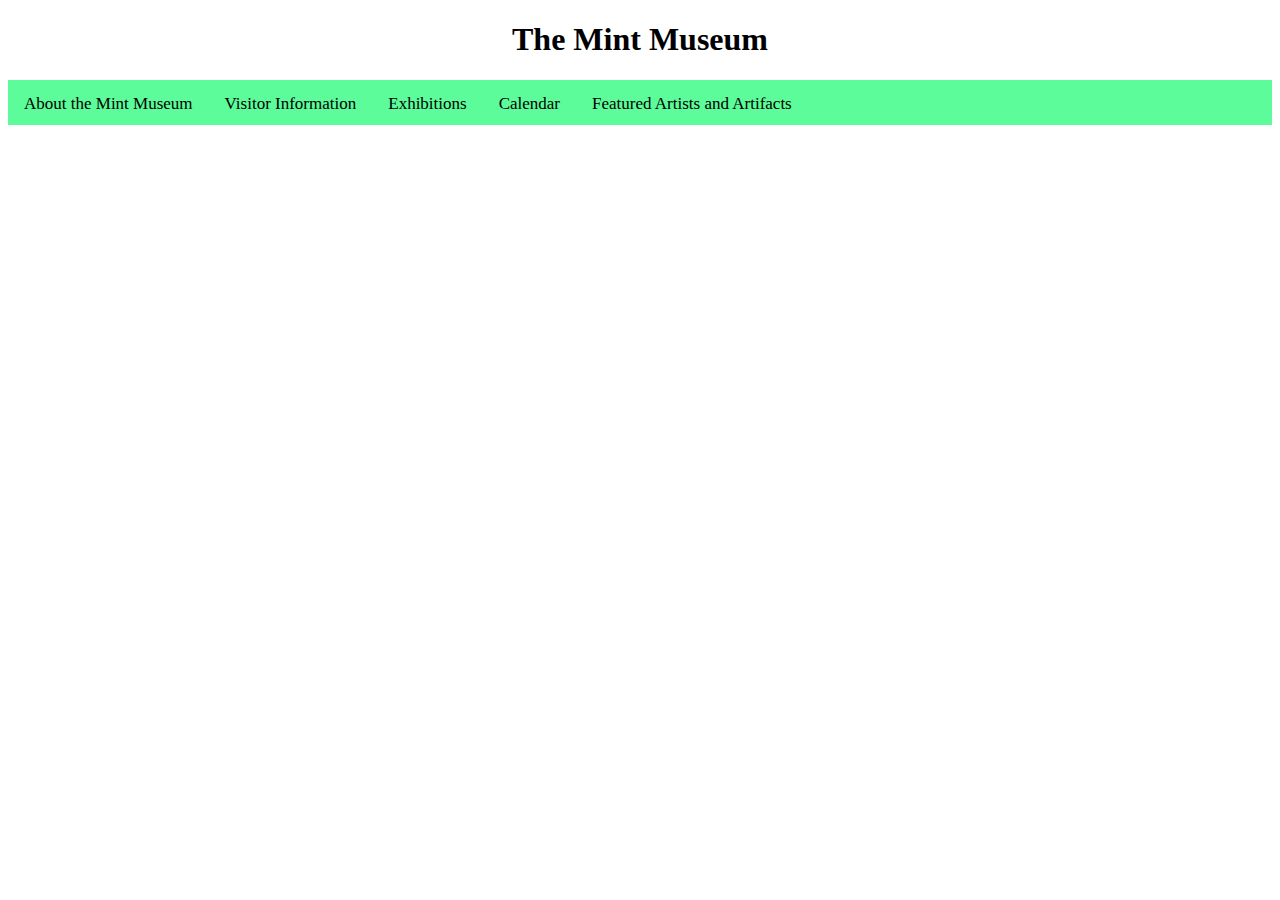
<file: index.html>
<!DOCTYPE html>
<html lang="en">
    <head>
        <link rel="stylesheet" href="homepage.css">
        <script src="script.js" defer></script>
        <title>The Mint Museum</title>
    </head>

    <body>
        <h1 id="main-title">The Mint Museum</h1>
        <div class="main_heading">
            <a href="about_mint_museum.html">About the Mint Museum</a>
            <a href="visitor_information.html">Visitor Information</a>
            <a href="exhibitions.html">Exhibitions</a>
            <a href="calendar.html">Calendar</a>
            <a href="featured_artists_and_artifacts.html">Featured Artists and Artifacts</a>
        </div>
    </body>
</html>
</file>
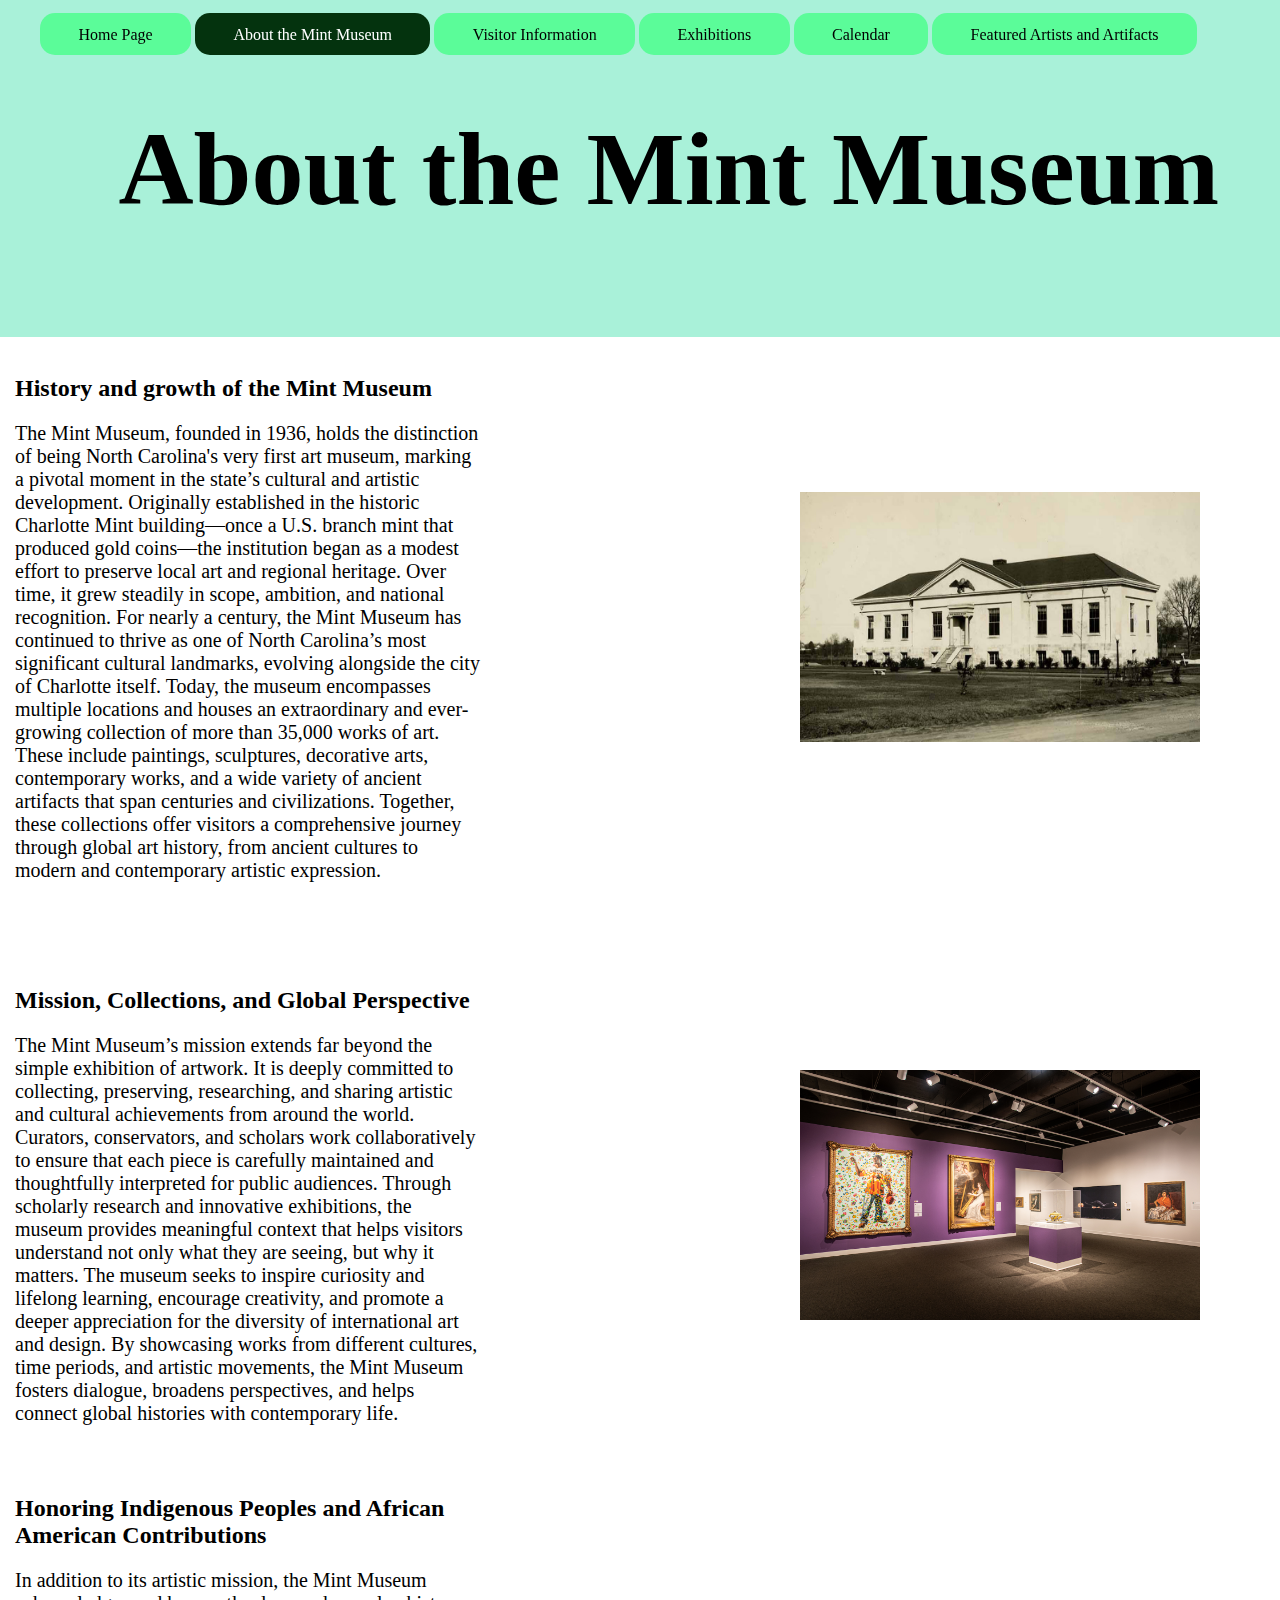
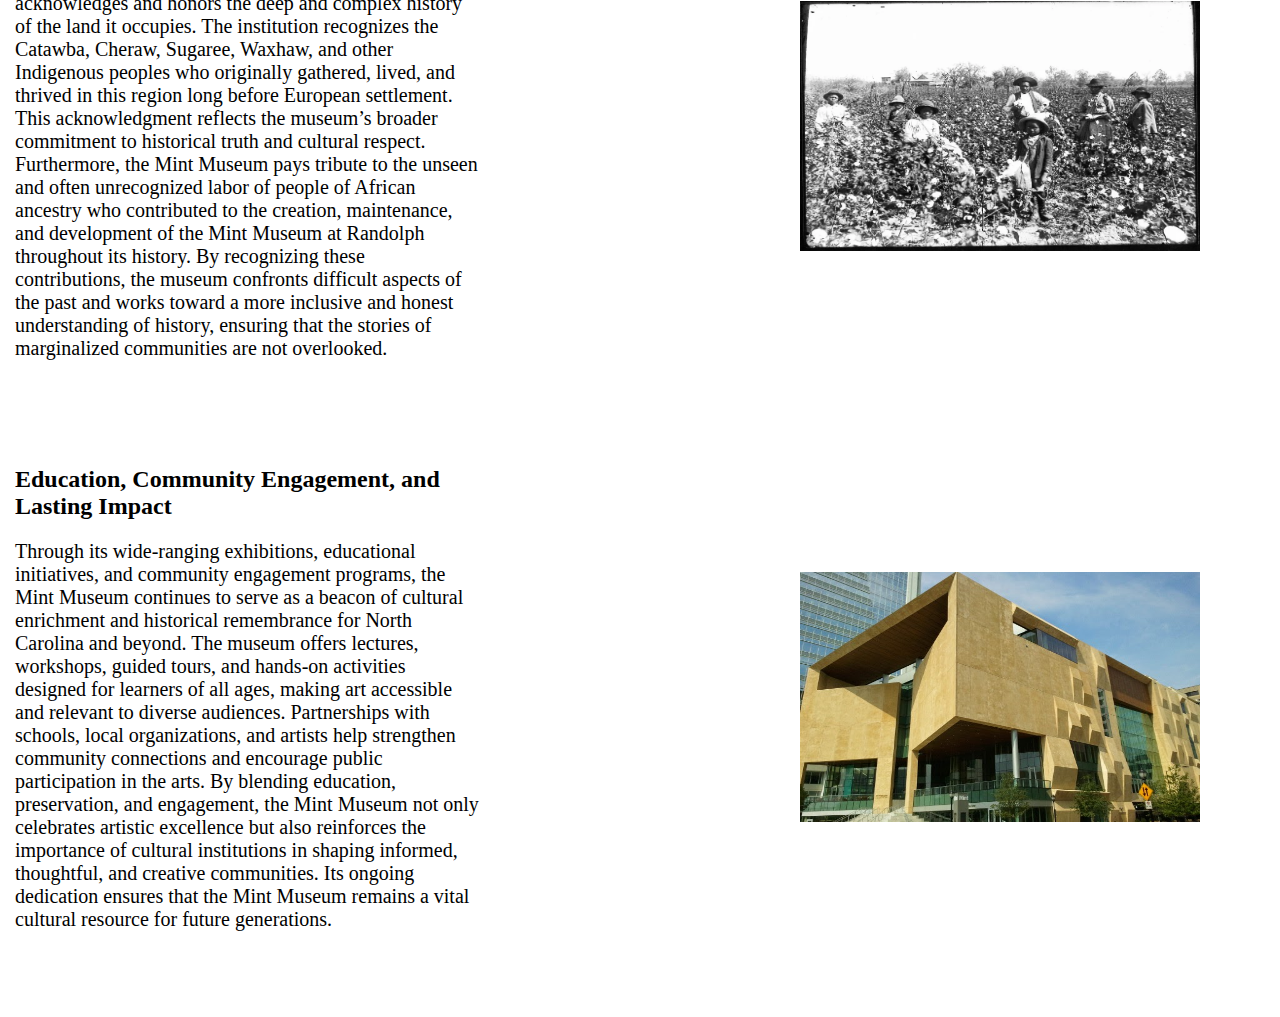
<file: about_mint_museum.html>
<!DOCTYPE html>
<html lang="en">
    <head>
        <link rel="stylesheet" href="css/contentpages.css">
        <meta name="viewport" content="width=device-width, initial-scale=1.0">
        <script src="script/script.js" defer></script>
        <title>About the Mint Museum</title>
        <link href="images/logo.png" rel="icon" type="image/jpeg">
    </head>

    <body>
        <ul class="content_page_heading sticky">
            <li class="button"><a href="index.html">Home Page</a></li>
            <li class="button selected"><a href="about_mint_museum.html">About the Mint Museum</a></li>
            <li class="button"><a href="visitor_information.html">Visitor Information</a></li>
            <li class="button"><a href="exhibitions.html">Exhibitions</a></li>
            <li class="button"><a href="calendar.html">Calendar</a></li>
            <li class="button"><a href="featured_artists_and_artifacts.html">Featured Artists and Artifacts</a></li>
        </ul>

        <h1 id="content-page-title">About the Mint Museum</h1><br>

        <div class="container animated-element">
            <div class="itemLeft">
                <h2>History and growth of the Mint Museum</h2>
                <p id="about-mint-museum-text">The Mint Museum, founded in 1936, holds the distinction of being North Carolina's very first art museum, marking a pivotal moment in the state’s cultural and artistic development. Originally established in the historic Charlotte Mint building—once a U.S. branch mint that produced gold coins—the institution began as a modest effort to preserve local art and regional heritage. Over time, it grew steadily in scope, ambition, and national recognition. For nearly a century, the Mint Museum has continued to thrive as one of North Carolina’s most significant cultural landmarks, evolving alongside the city of Charlotte itself. Today, the museum encompasses multiple locations and houses an extraordinary and ever-growing collection of more than 35,000 works of art. These include paintings, sculptures, decorative arts, contemporary works, and a wide variety of ancient artifacts that span centuries and civilizations. Together, these collections offer visitors a comprehensive journey through global art history, from ancient cultures to modern and contemporary artistic expression.</p>
            </div>
            <div class="itemRight">
                <img src="images/blackandwhitemintmuseum.jpg" width="400" height="250"><br><br>
            </div>
        </div><br><br>
        <div class="container animated-element">
            <div class="itemLeft">
                <h2>Mission, Collections, and Global Perspective</h2>
                <p id="about-mint-museum-text">The Mint Museum’s mission extends far beyond the simple exhibition of artwork. It is deeply committed to collecting, preserving, researching, and sharing artistic and cultural achievements from around the world. Curators, conservators, and scholars work collaboratively to ensure that each piece is carefully maintained and thoughtfully interpreted for public audiences. Through scholarly research and innovative exhibitions, the museum provides meaningful context that helps visitors understand not only what they are seeing, but why it matters. The museum seeks to inspire curiosity and lifelong learning, encourage creativity, and promote a deeper appreciation for the diversity of international art and design. By showcasing works from different cultures, time periods, and artistic movements, the Mint Museum fosters dialogue, broadens perspectives, and helps connect global histories with contemporary life.</p>
            </div><br><br>
            <div class="itemRight">
                <img src="images/mint_art_pictures_1.jpg" width="400" height="250"><br><br>
            </div>
        </div>
        <div class="container animated-element">
            <div class="itemLeft">
                <h2>Honoring Indigenous Peoples and African American Contributions</h2>
                <p id="about-mint-museum-text">In addition to its artistic mission, the Mint Museum acknowledges and honors the deep and complex history of the land it occupies. The institution recognizes the Catawba, Cheraw, Sugaree, Waxhaw, and other Indigenous peoples who originally gathered, lived, and thrived in this region long before European settlement. This acknowledgment reflects the museum’s broader commitment to historical truth and cultural respect. Furthermore, the Mint Museum pays tribute to the unseen and often unrecognized labor of people of African ancestry who contributed to the creation, maintenance, and development of the Mint Museum at Randolph throughout its history. By recognizing these contributions, the museum confronts difficult aspects of the past and works toward a more inclusive and honest understanding of history, ensuring that the stories of marginalized communities are not overlooked.</p>
            </div>
            <div class="itemRight">
                <img src="images/africanlabor.webp" width="400" height="250">
            </div>
        </div><br><br>
        <div class="container animated-element">
            <div class="itemLeft">
                <h2>Education, Community Engagement, and Lasting Impact</h2>
                <p id="about-mint-museum-text">Through its wide-ranging exhibitions, educational initiatives, and community engagement programs, the Mint Museum continues to serve as a beacon of cultural enrichment and historical remembrance for North Carolina and beyond. The museum offers lectures, workshops, guided tours, and hands-on activities designed for learners of all ages, making art accessible and relevant to diverse audiences. Partnerships with schools, local organizations, and artists help strengthen community connections and encourage public participation in the arts. By blending education, preservation, and engagement, the Mint Museum not only celebrates artistic excellence but also reinforces the importance of cultural institutions in shaping informed, thoughtful, and creative communities. Its ongoing dedication ensures that the Mint Museum remains a vital cultural resource for future generations.</p>
            </div>
            <div class="itemRight">
                <img src="images/mintmuseumuptown.jpg" width="400" height="250">
            </div>
        </div><br><br>
    </body>
</html>
</file>
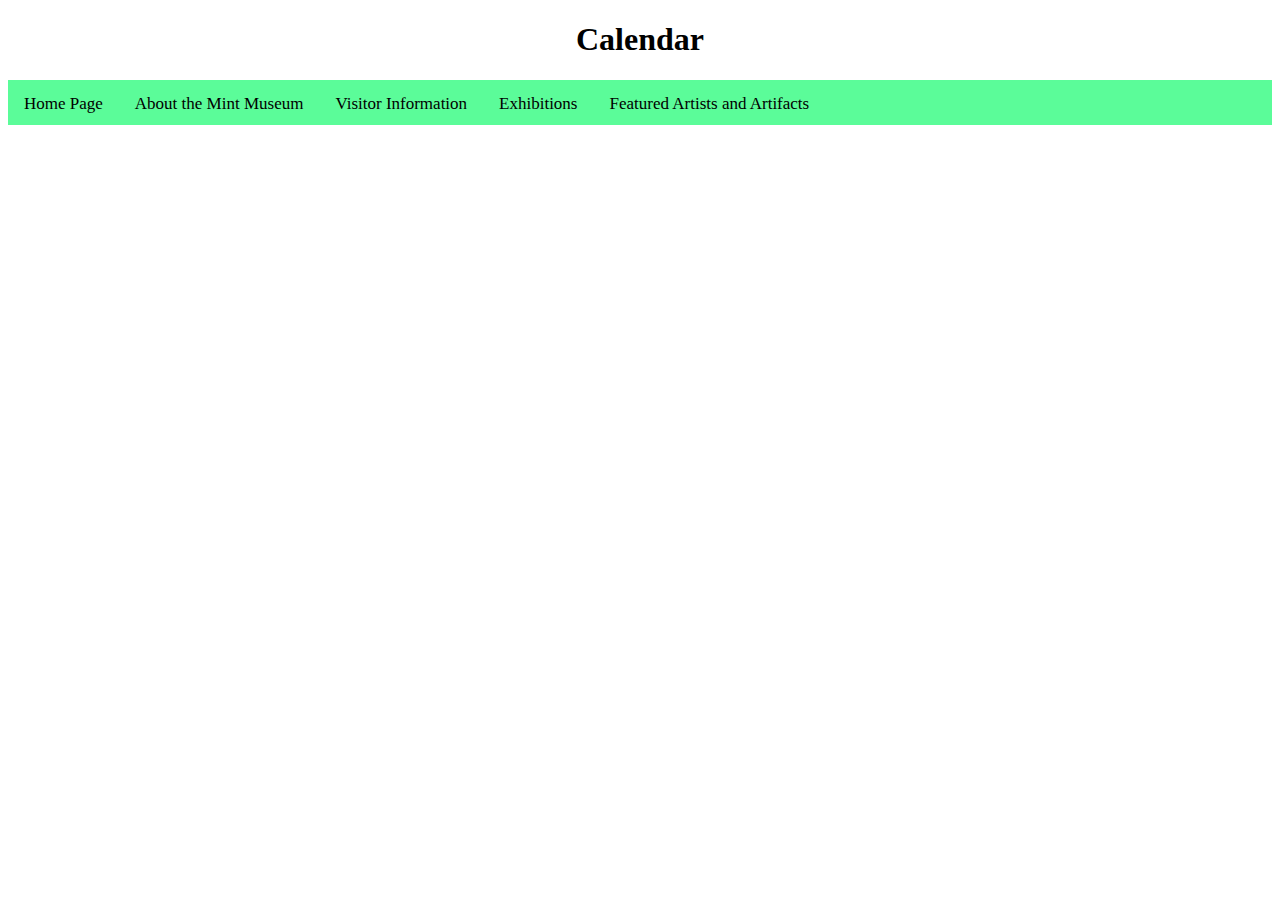
<file: calendar.html>
<!DOCTYPE html>
<html lang="en">
    <head>
        <link rel="stylesheet" href="contentpages.css">
        <script src="script.js"></script>
        <title>Calendar</title>
    </head>

    <body>
        <h1 id="content-page-title">Calendar</h1>
        <div class="content_page_heading">
            <a href="index.html">Home Page</a>
            <a href="about_mint_museum.html">About the Mint Museum</a>
            <a href="visitor_information.html">Visitor Information</a>
            <a href="exhibitions.html">Exhibitions</a>
            <a href="featured_artists_and_artifacts.html">Featured Artists and Artifacts</a>
        </div>
    </body>
</html>
</file>
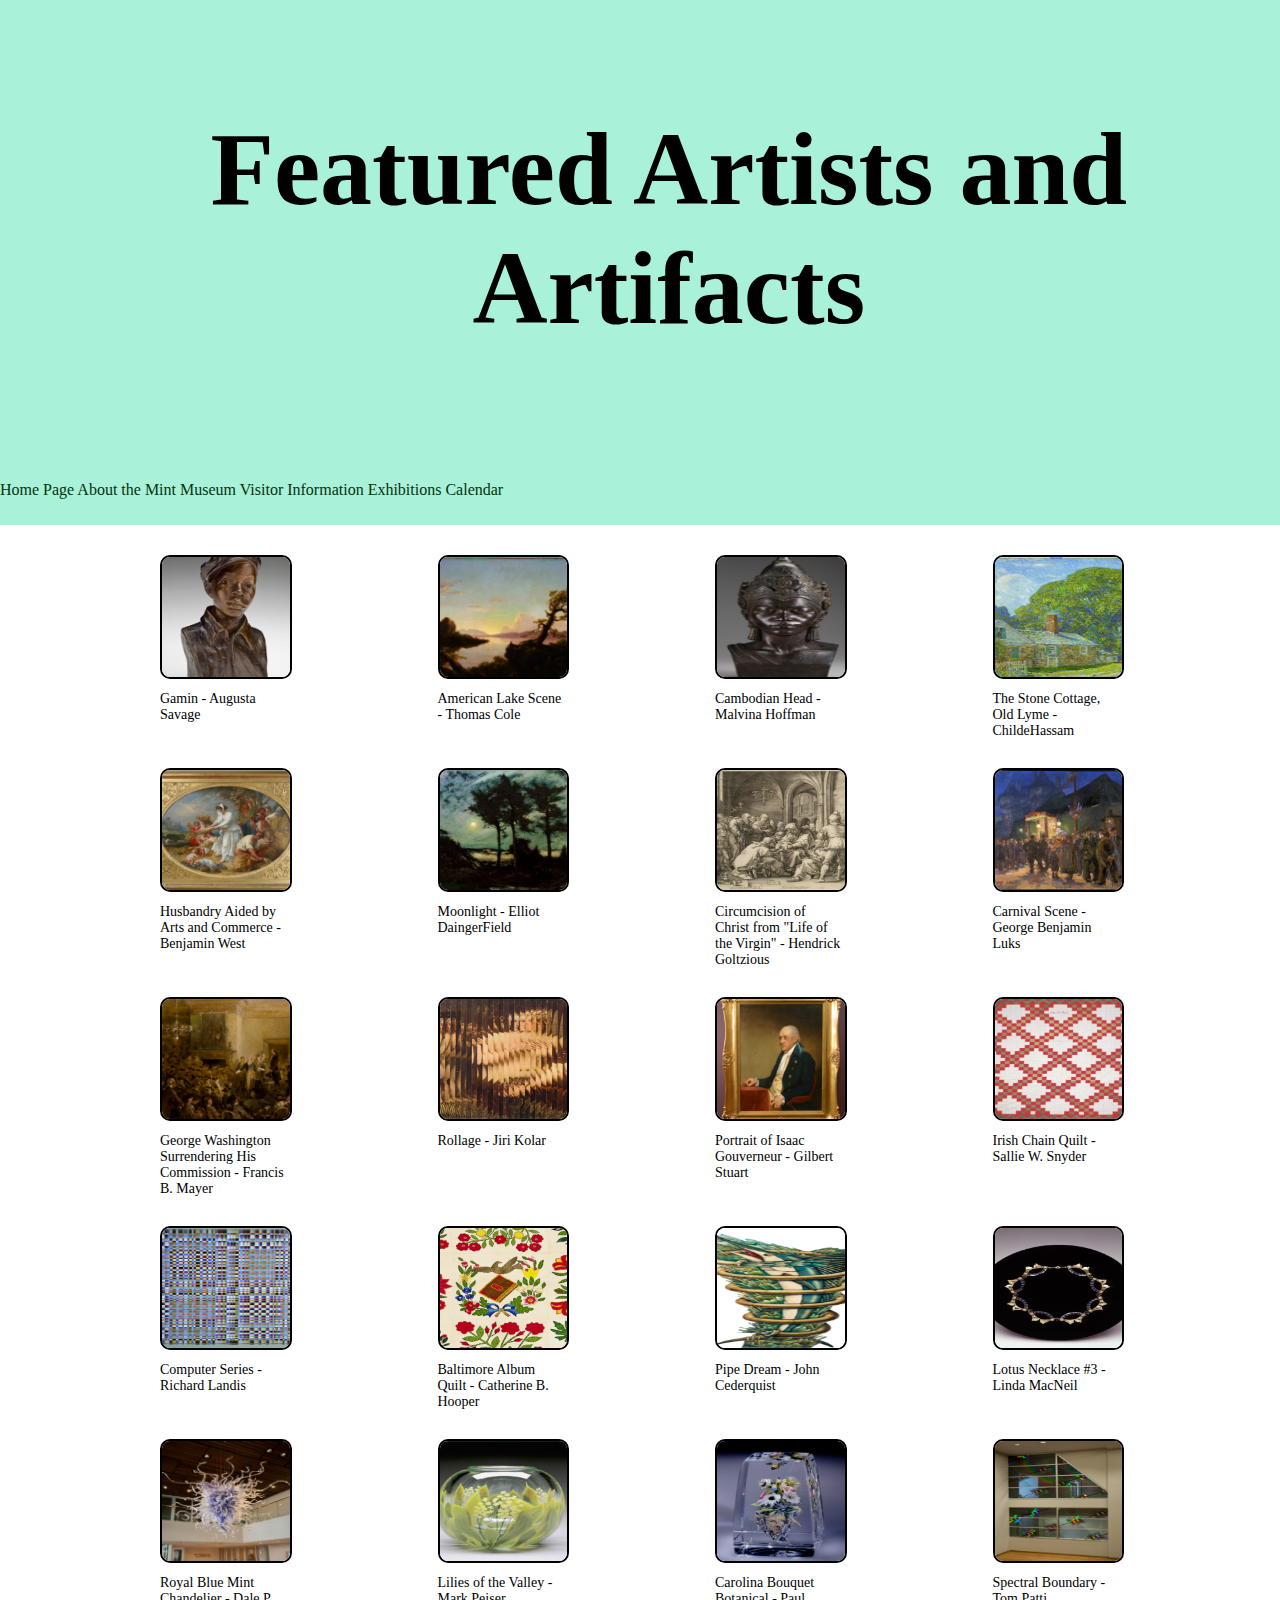
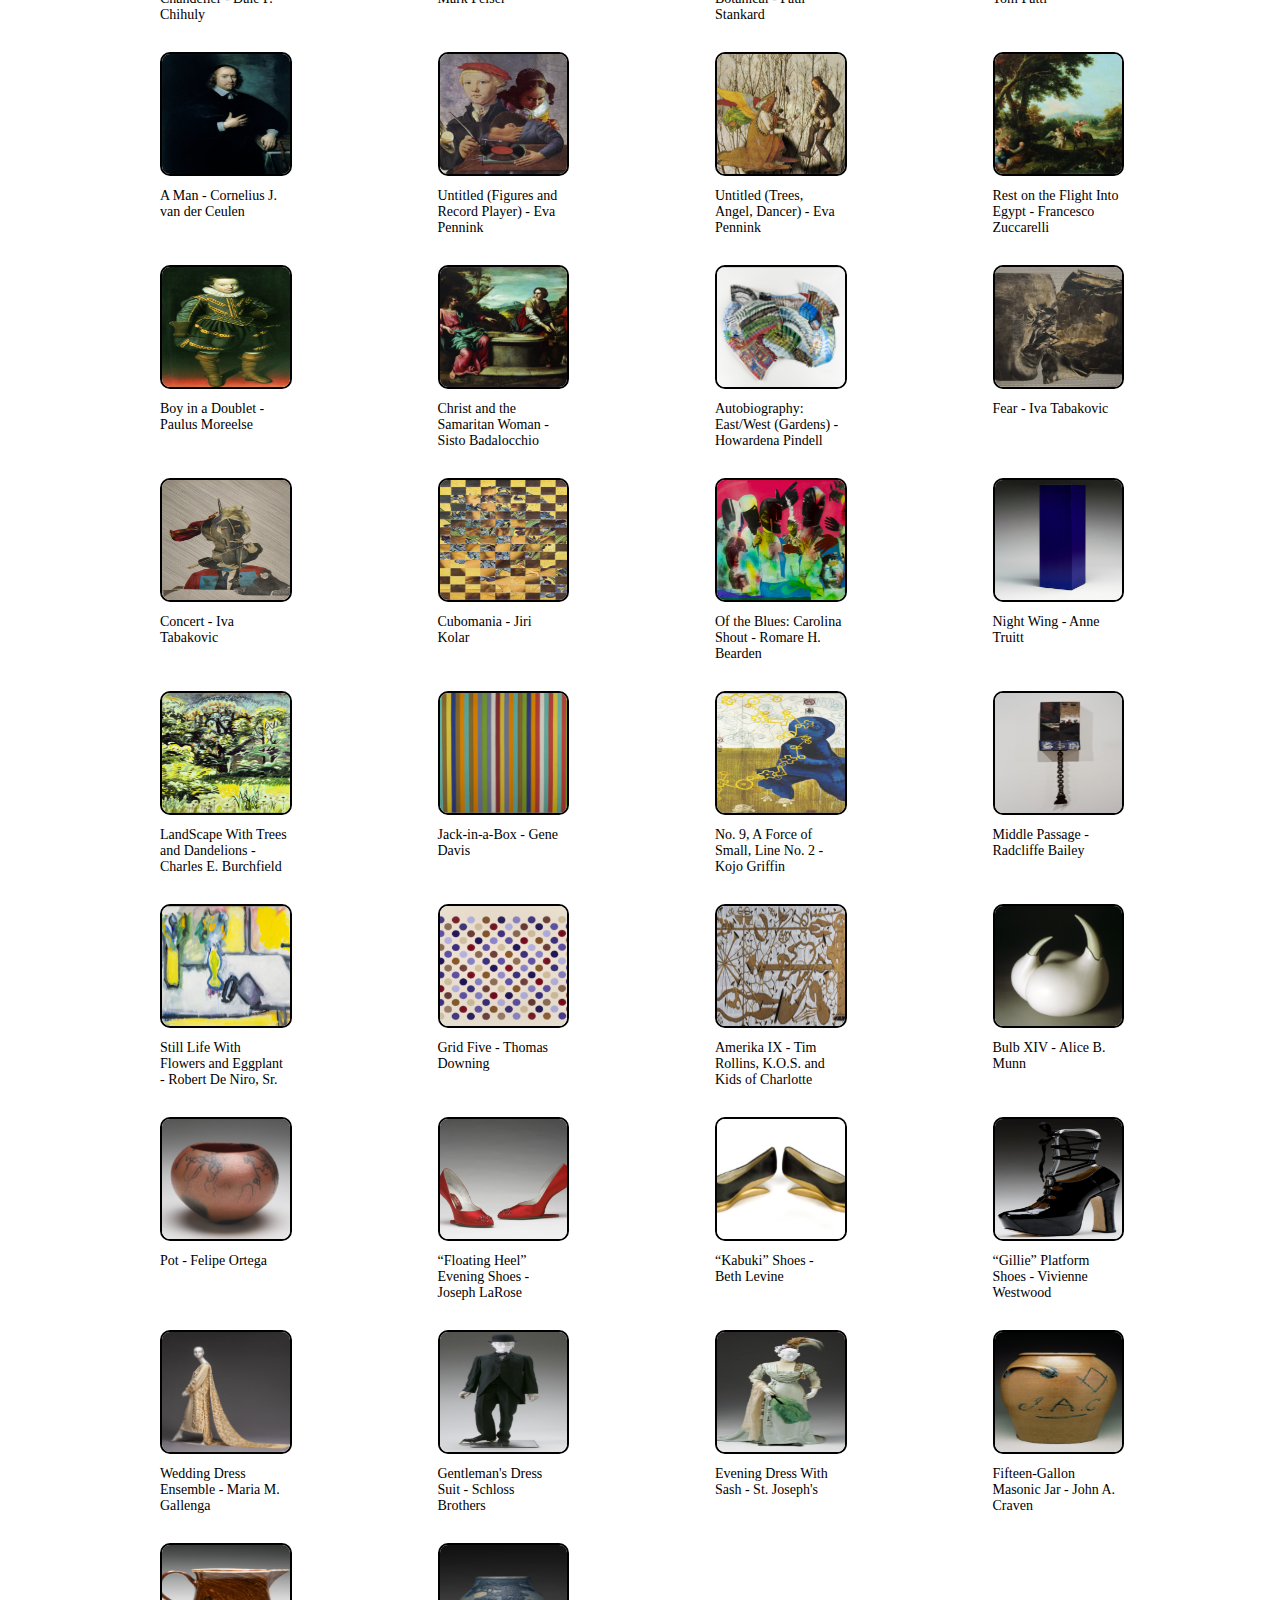
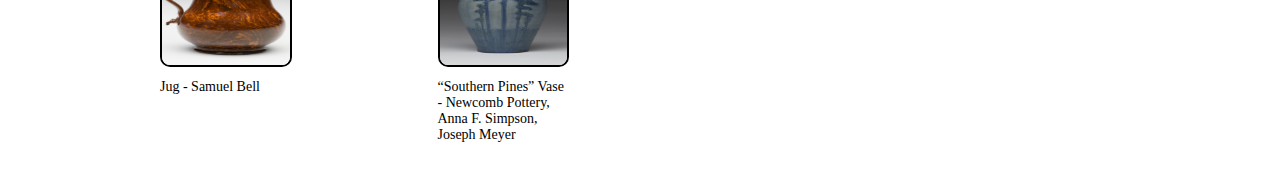
<file: featured_artists_and_artifacts.html>
<!DOCTYPE html>
<html lang="en">
    <head>
        <link rel="stylesheet" href="css/contentpages.css">
        <script src="script/script.js" defer></script>
        <title>Featured Artists and Artifacts</title>
    </head>

    <body>
        <h1 id="content-page-title">Featured Artists and Artifacts</h1>
        <div class="content_page_heading">
            <a href="index.html">Home Page</a>
            <a href="about_mint_museum.html">About the Mint Museum</a>
            <a href="visitor_information.html">Visitor Information</a>
            <a href="exhibitions.html">Exhibitions</a>
            <a href="calendar.html">Calendar</a>
        </div>

    <div class="section">
        <div class="gallery">
            <div class="item animated-element"><a href="faadescription.html?id=1"><img src="images/gamin.png" alt="Gamin"></a>
                <p>Gamin - Augusta Savage</p>
            </div>
            <div class="item animated-element"><a href="faadescription.html?id=2"><img src="images/americanlakescene.png" alt="American Lake Scene"></a>
                <p>American Lake Scene - Thomas Cole</p>
            </div>
            <div class="item animated-element"><a href="faadescription.html?id=3"><img src="images/cambodianhead.png" alt="Cambodian Head"></a>
                <p>Cambodian Head - Malvina Hoffman</p>
            </div>
            <div class="item animated-element"><a href="faadescription.html?id=4"><img src="images/stonecottage.png" alt="The Stone Cottage, Old Lyme"></a>
                <p>The Stone Cottage, Old Lyme - ChildeHassam</p>
            </div>
            <div class="item animated-element"><a href="faadescription.html?id=5"><img src="images/husbandryaided.png" alt="Husbandry Aided by Arts and Commerce"></a>
                <p>Husbandry Aided by Arts and Commerce - Benjamin West</p>
            </div>
            <div class="item animated-element"><a href="faadescription.html?id=6"><img src="images/moonlight.png" alt="Moonlight"></a>
                <p>Moonlight - Elliot DaingerField</p>
            </div>
            <div class="item animated-element"><a href="faadescription.html?id=7"><img src="images/circumcisionofchrist.png" alt="Circumcision of Christ from Life of the Virgin"></a>
                <p>Circumcision of Christ from "Life of the Virgin" - Hendrick Goltzious</p>
            </div>
            <div class="item animated-element"><a href="faadescription.html?id=8"><img src="images/carnivalscene.png" alt="Carnival Scene"></a>
                <p>Carnival Scene - George Benjamin Luks</p>
            </div>
            <div class="item animated-element"><a href="faadescription.html?id=9"><img src="images/georgewashingtonsurrendering.png" alt="George Washington Surrendering"></a>
                <p>George Washington Surrendering His Commission - Francis B. Mayer</p>
            </div>
            <div class="item animated-element"><a href="faadescription.html?id=10"><img src="images/rollage.png" alt="Rollage"></a>
                <p>Rollage - Jiri Kolar</p>
            </div>
            <div class="item animated-element"><a href="faadescription.html?id=11"><img src="images/isaacgouverneur.png" alt="Portrait of Isaac Gouverneur"></a>
                <p>Portrait of Isaac Gouverneur - Gilbert Stuart</p>
            </div>
            <div class="item animated-element"><a href="faadescription.html?id=12"><img src="images/irishchainquilt.png" alt="Irish Chain Quilt  with Embroidered Border"></a>
                <p>Irish Chain Quilt - Sallie W. Snyder</p>
            </div>
            <div class="item animated-element"><a href="faadescription.html?id=13"><img src="images/computerseries.png" alt="Computer Series"></a>
                <p>Computer Series - Richard Landis</p>
            </div>
            <div class="item animated-element"><a href="faadescription.html?id=14"><img src="images/baltimorealbumquilt.png" alt="Baltimore Album Quilt"></a>
                <p>Baltimore Album Quilt - Catherine B. Hooper</p>
            </div>
            <div class="item animated-element"><a href="faadescription.html?id=15"><img src="images/pipedream.png" alt="Pipe Dream"></a>
                <p>Pipe Dream - John Cederquist</p>
            </div>
            <div class="item animated-element"><a href="faadescription.html?id=16"><img src="images/lotusnecklace.png" alt="Lotus Necklace #3"></a>
                <p>Lotus Necklace #3 - Linda MacNeil</p>
            </div>
            <div class="item animated-element"><a href="faadescription.html?id=17"><img src="images/bluechandelier.png" alt="Royal Blue Mint Chandelier"></a>
                <p>Royal Blue Mint Chandelier - Dale P. Chihuly</p>
            </div>
            <div class="item animated-element"><a href="faadescription.html?id=18"><img src="images/liliesofthevalley.png" alt="Lilies of the Valley"></a>
                <p>Lilies of the Valley - Mark Peiser</p>
            </div>
            <div class="item animated-element"><a href="faadescription.html?id=19"><img src="images/carolinaboquet.png" alt="Carolina Bouquet Botanical"></a>
                <p>Carolina Bouquet Botanical - Paul Stankard</p>
            </div>
            <div class="item animated-element"><a href="faadescription.html?id=20"><img src="images/spectralboundary.png" alt="Spectral Boundary"></a>
                <p>Spectral Boundary - Tom Patti</p>
            </div>
            <div class="item animated-element"><a href="faadescription.html?id=21"><img src="images/aman.png" alt="A Man"></a>
                <p>A Man - Cornelius J. van der Ceulen</p>
            </div>
            <div class="item animated-element"><a href="faadescription.html?id=22"><img src="images/untitled1.png" alt="Untitled (Figures and Record Player)"></a>
                <p>Untitled (Figures and Record Player) - Eva Pennink</p>
            </div>
            <div class="item animated-element"><a href="faadescription.html?id=23"><img src="images/untitled2.png" alt="Untitled (Trees, Angel, Dancer)"></a>
                <p>Untitled (Trees, Angel, Dancer) - Eva Pennink</p>
            </div>
            <div class="item animated-element"><a href="faadescription.html?id=24"><img src="images/restonflightintoegypt.png" alt="Rest on the Flight Into Egypt"></a>
                <p>Rest on the Flight Into Egypt - Francesco Zuccarelli</p>
            </div>
            <div class="item animated-element"><a href="faadescription.html?id=25"><img src="images/boyinadoublet.png" alt="Boy in a Doublet"></a>
                <p>Boy in a Doublet - Paulus Moreelse</p>
            </div>
            <div class="item animated-element"><a href="faadescription.html?id=26"><img src="images/christandsamaritan.png" alt="Christ and the Samaritan Woman"></a>
                <p>Christ and the Samaritan Woman - Sisto Badalocchio</p>
            </div>
            <div class="item animated-element"><a href="faadescription.html?id=27"><img src="images/autobiographyeastwest.png" alt="Autobiography: East/West (Gardens)"></a>
                <p>Autobiography: East/West (Gardens) - Howardena Pindell</p>
            </div>
            <div class="item animated-element"><a href="faadescription.html?id=28"><img src="images/fear.png" alt="Fear"></a>
                <p>Fear - Iva  Tabakovic</p>
            </div>
            <div class="item animated-element"><a href="faadescription.html?id=29"><img src="images/concert.png" alt="Concert"></a>
                <p>Concert - Iva  Tabakovic</p>
            </div>
            <div class="item animated-element"><a href="faadescription.html?id=30"><img src="images/cubomania.png" alt="Cubomania"></a>
                <p>Cubomania - Jiri Kolar</p>
            </div>
            <div class="item animated-element"><a href="faadescription.html?id=31"><img src="images/carolinashout.png" alt="Of the Blues: Carolina Shout"></a>
                <p>Of the Blues: Carolina Shout - Romare H. Bearden</p>
            </div>
            <div class="item animated-element"><a href="faadescription.html?id=32"><img src="images/nightwing.png" alt="Night Wing"></a>
                <p>Night Wing - Anne Truitt</p>
            </div>
            <div class="item animated-element"><a href="faadescription.html?id=33"><img src="images/landscapewithtreesanddandelions.png" alt="LandScape With Trees and Dandelions"></a>
                <p>LandScape With Trees and Dandelions - Charles E. Burchfield</p>
            </div>
            <div class="item animated-element"><a href="faadescription.html?id=34"><img src="images/jackinabox.png" alt="Jack-in-a-Box"></a>
                <p>Jack-in-a-Box - Gene Davis</p>
            </div>
            <div class="item animated-element"><a href="faadescription.html?id=35"><img src="images/aforceofsmall.png" alt="No. 9, A Force of Small, Line No. 2"></a>
                <p>No. 9, A Force of Small, Line No. 2 - Kojo Griffin</p>
            </div>
            <div class="item animated-element"><a href="faadescription.html?id=36"><img src="images/middlepassage.png" alt="Middle Passage"></a>
                <p>Middle Passage - Radcliffe Bailey</p>
            </div>
            <div class="item animated-element"><a href="faadescription.html?id=37"><img src="images/stilllifewithflowersandeggplant.png" alt="Still Life With Flowers and Eggplant"></a>
                <p>Still Life With Flowers and Eggplant - Robert De Niro, Sr.</p>
            </div>
            <div class="item animated-element"><a href="faadescription.html?id=38"><img src="images/gridfive.png" alt="Grid Five"></a>
                <p>Grid Five - Thomas Downing</p>
            </div>
            <div class="item animated-element"><a href="faadescription.html?id=39"><img src="images/amerikaix.png" alt="Amerika IX"></a>
                <p>Amerika IX - Tim Rollins, K.O.S. and Kids of Charlotte</p>
            </div>
            <div class="item animated-element"><a href="faadescription.html?id=40"><img src="images/bulbxiv.png" alt="Bulb XIV"></a>
                <p>Bulb XIV - Alice B. Munn</p>
            </div>
            <div class="item animated-element"><a href="faadescription.html?id=41"><img src="images/pot.png" alt="Pot"></a>
                <p>Pot - Felipe Ortega</p>
            </div>
            <div class="item animated-element"><a href="faadescription.html?id=42"><img src="images/floatingheel.png" alt="“Floating Heel” Evening Shoes"></a>
                <p>“Floating Heel” Evening Shoes - Joseph LaRose</p>
            </div>
            <div class="item animated-element"><a href="faadescription.html?id=43"><img src="images/kabukishoes.png" alt="“Kabuki” Shoes"></a>
                <p>“Kabuki” Shoes - Beth Levine</p>
            </div>
            <div class="item animated-element"><a href="faadescription.html?id=44"><img src="images/gillieshoes.png" alt="“Gillie” Platform Shoes"></a>
                <p>“Gillie” Platform Shoes - Vivienne Westwood</p>
            </div>
            <div class="item animated-element"><a href="faadescription.html?id=45"><img src="images/weddingdress.png" alt="Wedding Dress Ensemble"></a>
                <p>Wedding Dress Ensemble - Maria M. Gallenga</p>
            </div>
            <div class="item animated-element"><a href="faadescription.html?id=46"><img src="images/gentlemansdresssuit.png" alt="Gentleman's Dress Suit"></a>
                <p>Gentleman's Dress Suit - Schloss Brothers</p>
            </div>
            <div class="item animated-element"><a href="faadescription.html?id=47"><img src="images/eveningdresswithsash.png" alt="Evening Dress With Sash"></a>
                <p>Evening Dress With Sash - St. Joseph's</p>
            </div>
            <div class="item animated-element"><a href="faadescription.html?id=48"><img src="images/fifteengallonmasonicjar.png" alt="Fifteen-Gallon Masonic Jar"></a>
                <p>Fifteen-Gallon Masonic Jar - John A. Craven</p>
            </div>
            <div class="item animated-element"><a href="faadescription.html?id=49"><img src="images/jug.png" alt="Jug"></a>
                <p>Jug - Samuel Bell</p>
            </div>
            <div class="item animated-element"><a href="faadescription.html?id=50"><img src="images/southernpinesvase.png" alt="“Southern Pines” Vase"></a>
                <p>“Southern Pines” Vase - Newcomb Pottery, Anna F. Simpson, Joseph Meyer</p>
            </div>
        </div>
    </div>
    </body>
</html>
</file>
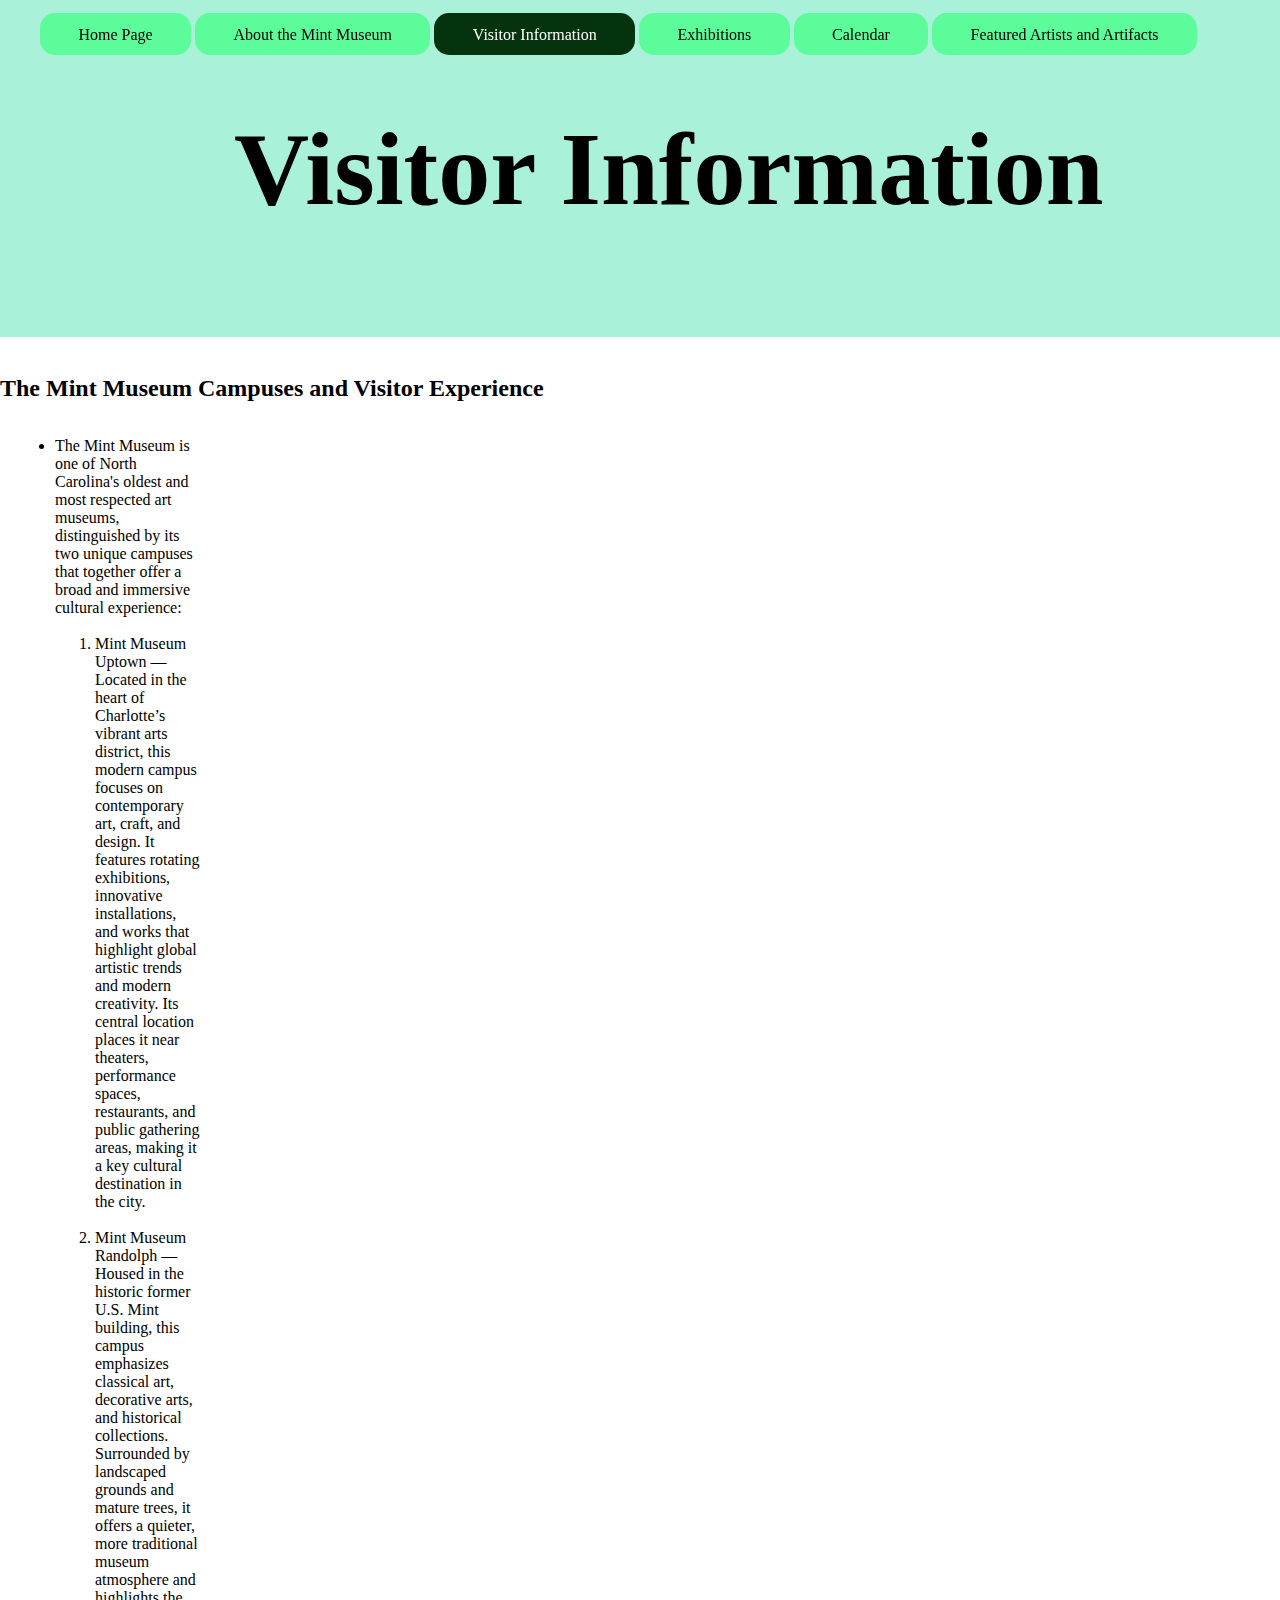
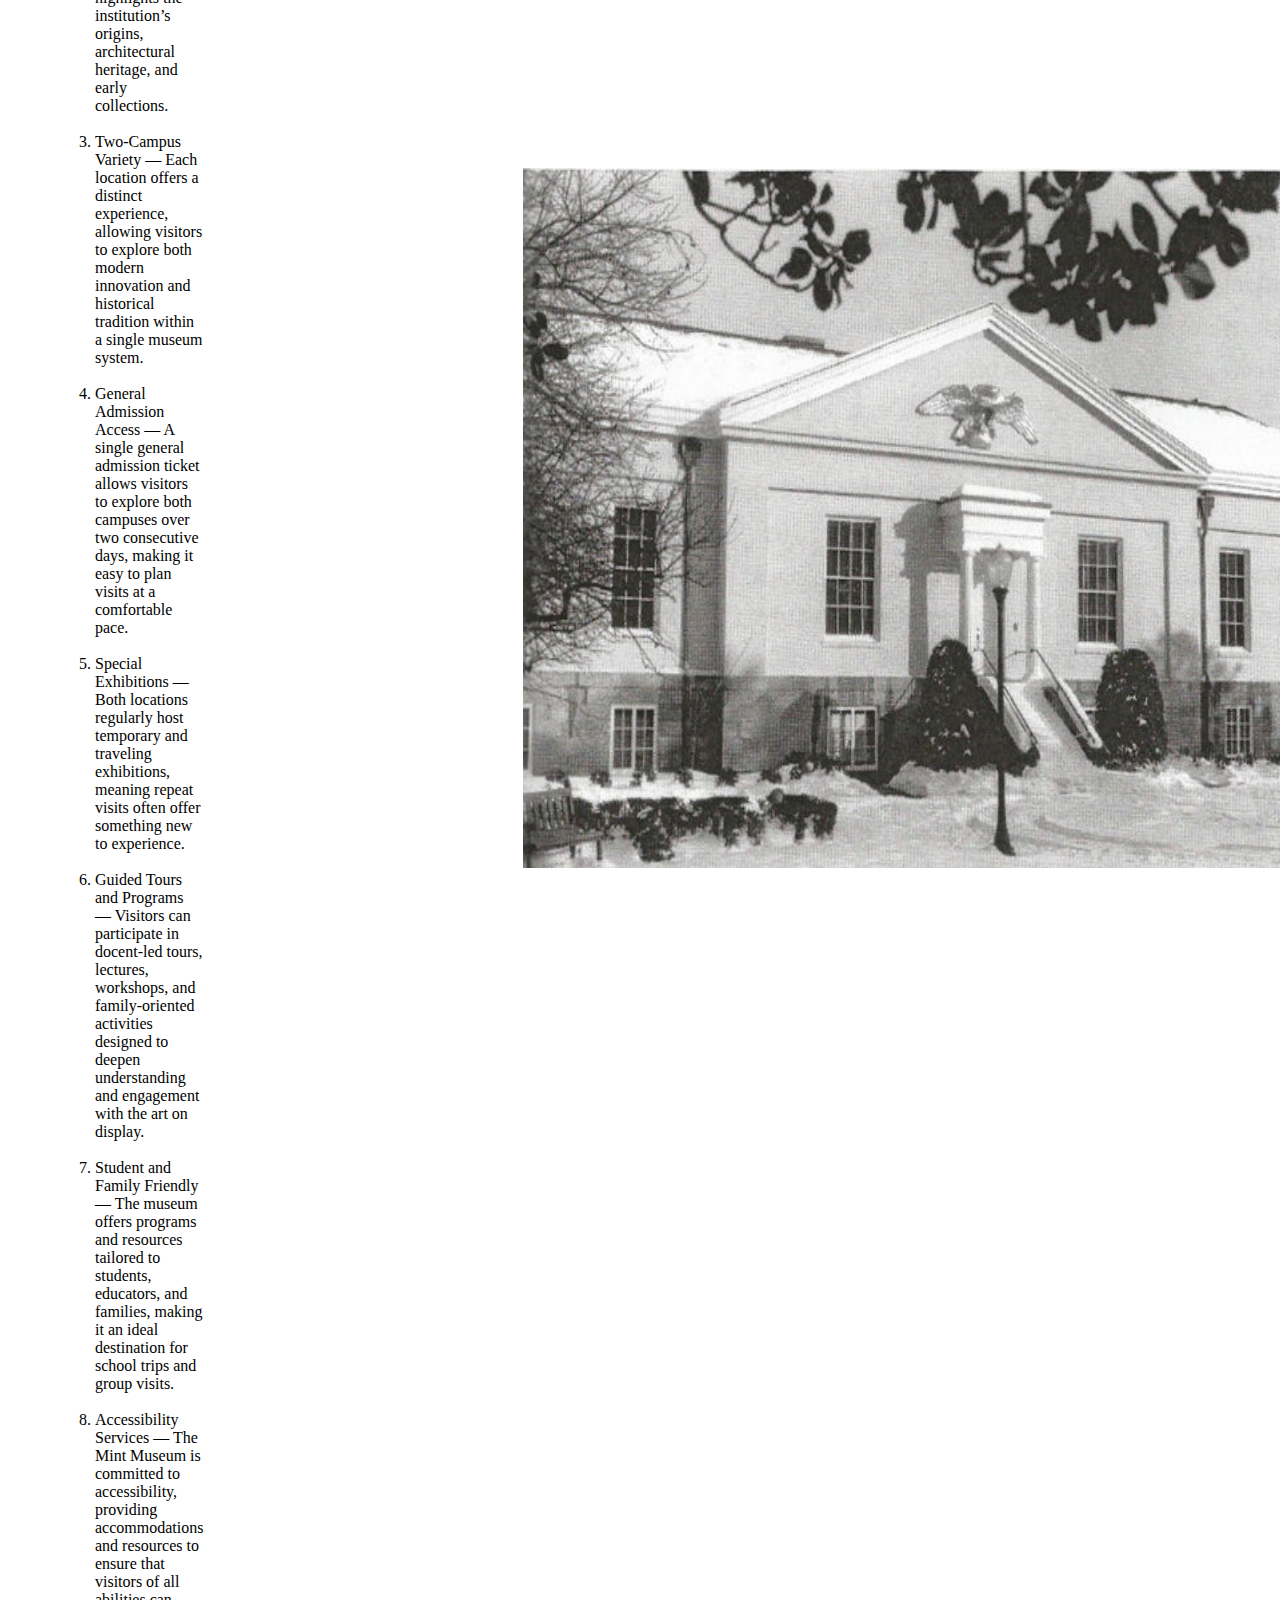
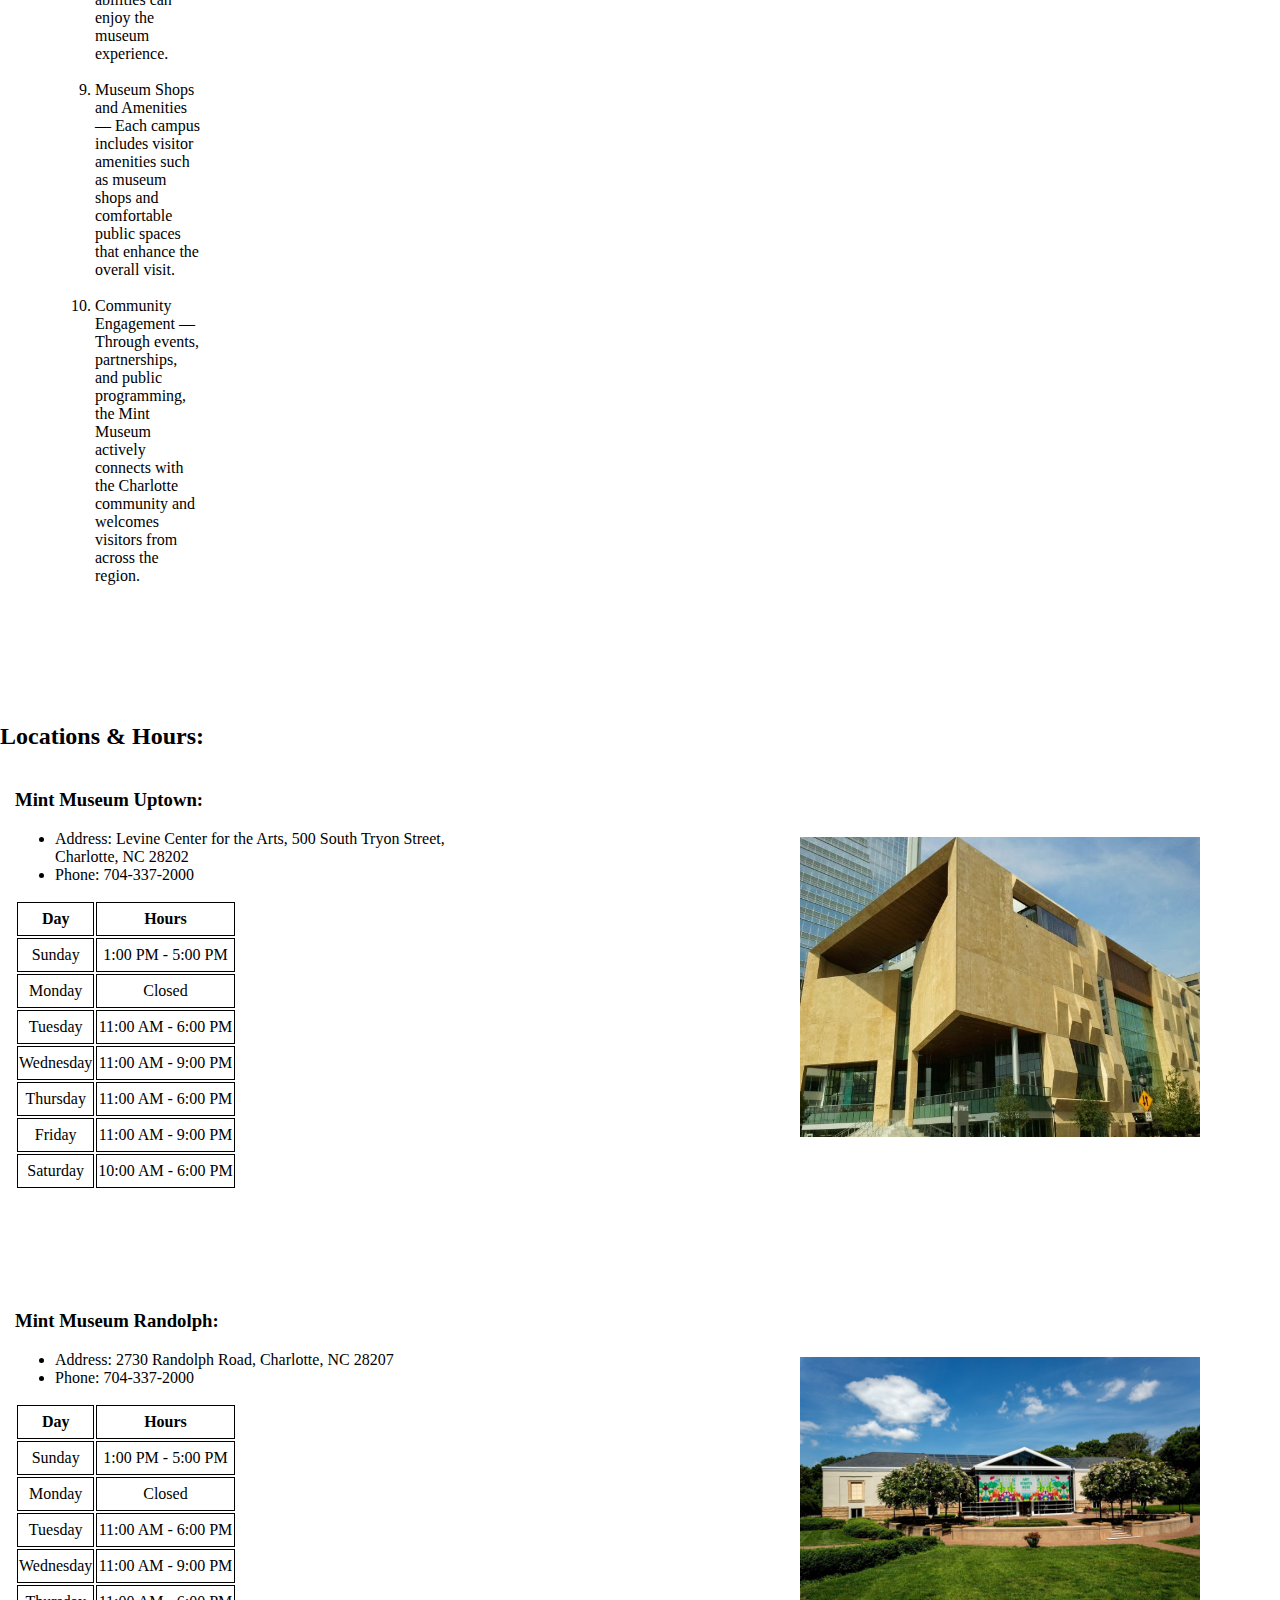
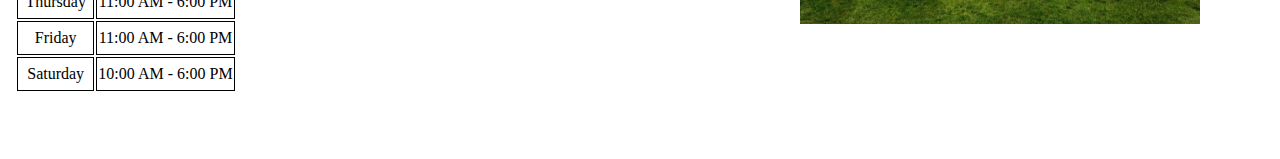
<file: visitor_information.html>
<!DOCTYPE html>
<html lang="en">
    <head>
        <link rel="stylesheet" href="css/contentpages.css">
        <script src="script/script.js" defer></script>
        <title>Visitor Information</title>
        <link href="images/logo.png" rel="icon" type="image/jpeg">
    </head>

    <body>
         <ul class="content_page_heading sticky">
            <li class="button"><a href="index.html">Home Page</a></li>
            <li class="button"><a href="about_mint_museum.html">About the Mint Museum</a></li>
            <li class="button selected"><a href="visitor_information.html">Visitor Information</a></li>
            <li class="button"><a href="exhibitions.html">Exhibitions</a></li>
            <li class="button"><a href="calendar.html">Calendar</a></li>
            <li class="button"><a href="featured_artists_and_artifacts.html">Featured Artists and Artifacts</a></li>
        </ul>

    <h1 id="content-page-title">Visitor Information</h1><br>

        <h2 class="animated-element">The Mint Museum Campuses and Visitor Experience</h2>
        <div class="container">
        <div class="itemLeft">
            <ul>
                <li class="animated-element">The Mint Museum is one of North Carolina's oldest and most respected art museums, distinguished by its two unique campuses that together offer a broad and immersive cultural experience:</li><br>
                <ol>
                    <li class="animated-element">Mint Museum Uptown — Located in the heart of Charlotte’s vibrant arts district, this modern campus focuses on contemporary art, craft, and design. It features rotating exhibitions, innovative installations, and works that highlight global artistic trends and modern creativity. Its central location places it near theaters, performance spaces, restaurants, and public gathering areas, making it a key cultural destination in the city.</li><br>
                    <li class="animated-element">Mint Museum Randolph — Housed in the historic former U.S. Mint building, this campus emphasizes classical art, decorative arts, and historical collections. Surrounded by landscaped grounds and mature trees, it offers a quieter, more traditional museum atmosphere and highlights the institution’s origins, architectural heritage, and early collections.</li><br>
                    <li class="animated-element">Two-Campus Variety — Each location offers a distinct experience, allowing visitors to explore both modern innovation and historical tradition within a single museum system.</li><br>
                    <li class="animated-element">General Admission Access — A single general admission ticket allows visitors to explore both campuses over two consecutive days, making it easy to plan visits at a comfortable pace.</li><br>
                    <li class="animated-element">Special Exhibitions — Both locations regularly host temporary and traveling exhibitions, meaning repeat visits often offer something new to experience.</li><br>
                    <li class="animated-element">Guided Tours and Programs — Visitors can participate in docent-led tours, lectures, workshops, and family-oriented activities designed to deepen understanding and engagement with the art on display.</li><br>
                    <li class="animated-element">Student and Family Friendly — The museum offers programs and resources tailored to students, educators, and families, making it an ideal destination for school trips and group visits.</li><br>
                    <li class="animated-element">Accessibility Services — The Mint Museum is committed to accessibility, providing accommodations and resources to ensure that visitors of all abilities can enjoy the museum experience.</li><br>
                    <li class="animated-element">Museum Shops and Amenities — Each campus includes visitor amenities such as museum shops and comfortable public spaces that enhance the overall visit.</li><br>
                    <li class="animated-element">Community Engagement — Through events, partnerships, and public programming, the Mint Museum actively connects with the Charlotte community and welcomes visitors from across the region.</li><br>
                </ol>
            </ul>
        </div>
        <div class="itemRight animated-element">
            <img src="images/oldmintmuseum.jpg" alt="Old Mint Museum" height="700px" width="800px">
        </div>
        </div><br><br><br>

        <h2 class="animated-element">Locations & Hours:</h2>
        <div class="container animated-element">
        <div class="itemLeft">
            <h3>Mint Museum Uptown:</h3>
            <ul>
                <li>Address: Levine Center for the Arts, 500 South Tryon Street, Charlotte, NC 28202</li>
                <li>Phone: 704-337-2000</li>
            </ul>
            <table id="hours-table">
                <tr>
                    <th>Day</th>
                    <th>Hours</th>
                </tr>
                <tr>
                    <td>Sunday</td>
                    <td>1:00 PM - 5:00 PM</td>
                </tr>
                <tr>
                    <td>Monday</td>
                    <td>Closed</td>
                </tr>
                <tr>
                    <td>Tuesday</td>
                    <td>11:00 AM - 6:00 PM</td>
                </tr>
                <tr>
                    <td>Wednesday</td>
                    <td>11:00 AM - 9:00 PM</td>
                </tr>
                <tr>
                    <td>Thursday</td>
                    <td>11:00 AM - 6:00 PM</td>
                </tr>
                <tr>
                    <td>Friday</td>
                    <td>11:00 AM - 9:00 PM</td>
                </tr>
                <tr>
                    <td>Saturday</td>
                    <td>10:00 AM - 6:00 PM</td>
                </tr>
            </table><br>
        </div>
        <div class="itemRight">
            <img src="images/mintmuseumuptown.jpg" alt="Mint Museum Uptown" width="400px">
        </div>
        </div><br><br><br>
        <div class="container animated-element">
        <div class="itemLeft">
            <h3>Mint Museum Randolph:</h3>
            <ul>
                <li>Address: 2730 Randolph Road, Charlotte, NC 28207</li>
                <li>Phone: 704-337-2000</li>
            </ul>
            <table id="hours-table">
                <tr>
                    <th>Day</th>
                    <th>Hours</th>
                </tr>
                <tr>
                    <td>Sunday</td>
                    <td>1:00 PM - 5:00 PM</td>
                </tr>
                <tr>
                    <td>Monday</td>
                    <td>Closed</td>
                </tr>
                <tr>
                    <td>Tuesday</td>
                    <td>11:00 AM - 6:00 PM</td>
                </tr>
                <tr>
                    <td>Wednesday</td>
                    <td>11:00 AM - 9:00 PM</td>
                </tr>
                <tr>
                    <td>Thursday</td>
                    <td>11:00 AM - 6:00 PM</td>
                </tr>
                <tr>
                    <td>Friday</td>
                    <td>11:00 AM - 6:00 PM</td>
                </tr>
                <tr>
                    <td>Saturday</td>
                    <td>10:00 AM - 6:00 PM</td>
                </tr>
            </table>
        </div>
        <div class="itemRight">
            <img src="images/mintmuseumrandolph.jpg" alt="Mint Museum Randolph" width="400px">
        </div>
        </div><br><br>
    </body>
</html>
</file>
<file: homepage.css>
/* html {
    background-color: #000000;
} */

#main-title {
    text-align: center;
}

.main_heading {
	height: 45px;
	width: 100%;
	background-color: #5bfc99;
}

.main_heading a{
	float: left;
	font-size: 16px;
	color:black;
	text-align: center;
	padding: 14px 16px;
	text-decoration: none;
	font-size: 17px;
}
</file>
<file: css/contentpages.css>
#content-page-title {
    text-align: center;
	font-size: 6.5em;
	margin: 0;
	padding-top:8.5%;
    padding-right: 0%;
    padding-bottom: 8.5%;
    padding-left: 4.5%;
    background-color: #a9f1d9;
	width: 100%;
	box-sizing: border-box;
}

.content_page_heading {
	background-color: #a9f1d9;
	margin: 0px;
    padding-bottom:2%;
    padding-top:2%;
    z-index: 1;
	width: 100%;
}

.sticky {
  position: fixed;
  top: 0;
  width: 100%;
}

.button:hover {
    padding-right: 2%;
    padding-left: 2%; 
    font-size: 100%;
    transition: 0.5s;
}

.item img:hover {
    transform: scale(1.05);
    font-size: 100%;
    transition: 0.5s;
}

.button {
	  list-style-type: none;
  	  margin: 0px;
      padding: 1%;
      display: inline;
      overflow: hidden;
      background-color: #5bfc99;
      border-radius:15px;
      border-color: #A44200;
      transition: 0.5s;
      
}
.button a{
  display: inline;
  color: blue;
  text-align: center;
  padding-left:2%;
  padding-right:2%;
  padding-bottom:2%;
  padding-top:100px;
  text-decoration: none;
  transition: 0.5s;
  color:#000000;
  position: sticky;
}

a{
	text-decoration-line: none;
	color: #04330e;
}

.selected {
	background-color: #04330e;
}

.selected a {
    color: white;
}

.container {
    display: flex;
 	width: 100%;
    flex-direction: row;
}

.itemLeft {
    margin-left: 15px;
   	flex: 50%;
    margin-bottom: 30px;
}

.itemRight {
	margin-left: 25%;
    margin-right: 15px;
	flex: 50%;
    margin-bottom: 30px;
    align-self: center;
}

#hours-table {
    table {
        margin-left: 20%;
        margin-right: 20%;
        width: 60%;
        border-collapse: collapse;
    }

    th,td {
        height: 30px;
        border:1px solid rgb(0, 0, 0);
        border-collapse: collapse;
        text-align: center;
    }

}

#about-mint-museum-text {
	font-size: 20px;
}

#calendar-table {
	margin-left: auto;
	margin-right: auto;
    margin-bottom: 10px;
	width: 80%;
    border-collapse: collapse;
    table {
        width: 100%;
    }
    th, td {
		height: 80px;
		width: 80px;
        border: 1px solid black;
        padding: 10px;
        text-align: left;
		vertical-align: top;
        color: #04330e;
    }
    th {
        background-color: #a9f1d9;
		text-align: left;
		vertical-align: middle;
        color: #04330e;
    }
}

html, body {
	width: 100%;
	max-width: 100%;
	overflow-x: hidden;
	margin: 0;
	padding: 0;
}

body {
    font-family: 'Times New Roman', Times, serif;
    background-color: white;
    min-width: 1200px;
}

.section {
    background: white;
    margin: 30px auto;
    width: 75%;
    border-radius: 20px;
    color: black;
}

.gallery {
    display: grid;
    grid-template-columns: repeat(4, 1fr);
    column-gap: 150px;
    row-gap: 15px;
    margin-top: 20px;
}

.item {
    text-align: left;
}

.item img {
    width: 100%;
    height: 120px;
    object-fit: cover;
    border-radius: 10px;
    border: 2px solid black;
}

.item p {
    margin-top: 8px;
    font-size: 14px;
}

.animated-element {
	opacity: 100;
	transform: translateY(000px);
	transition: opacity 1s, transform 1s;
}
</file>
<file: contentpages.css>
#content-page-title {
    text-align: center;
}

.content_page_heading {
	height: 45px;
	width: 100%;
	background-color: #5bfc99;
}

.content_page_heading a{
	float: left;
	font-size: 16px;
	color:black;
	text-align: center;
	padding: 14px 16px;
	text-decoration: none;
	font-size: 17px;
}

.container {
    display: flex;
 	width: 100%;
}

.itemLeft {
   	flex: 40%;
}

.itemRight {
	flex: 60;
}
</file>
